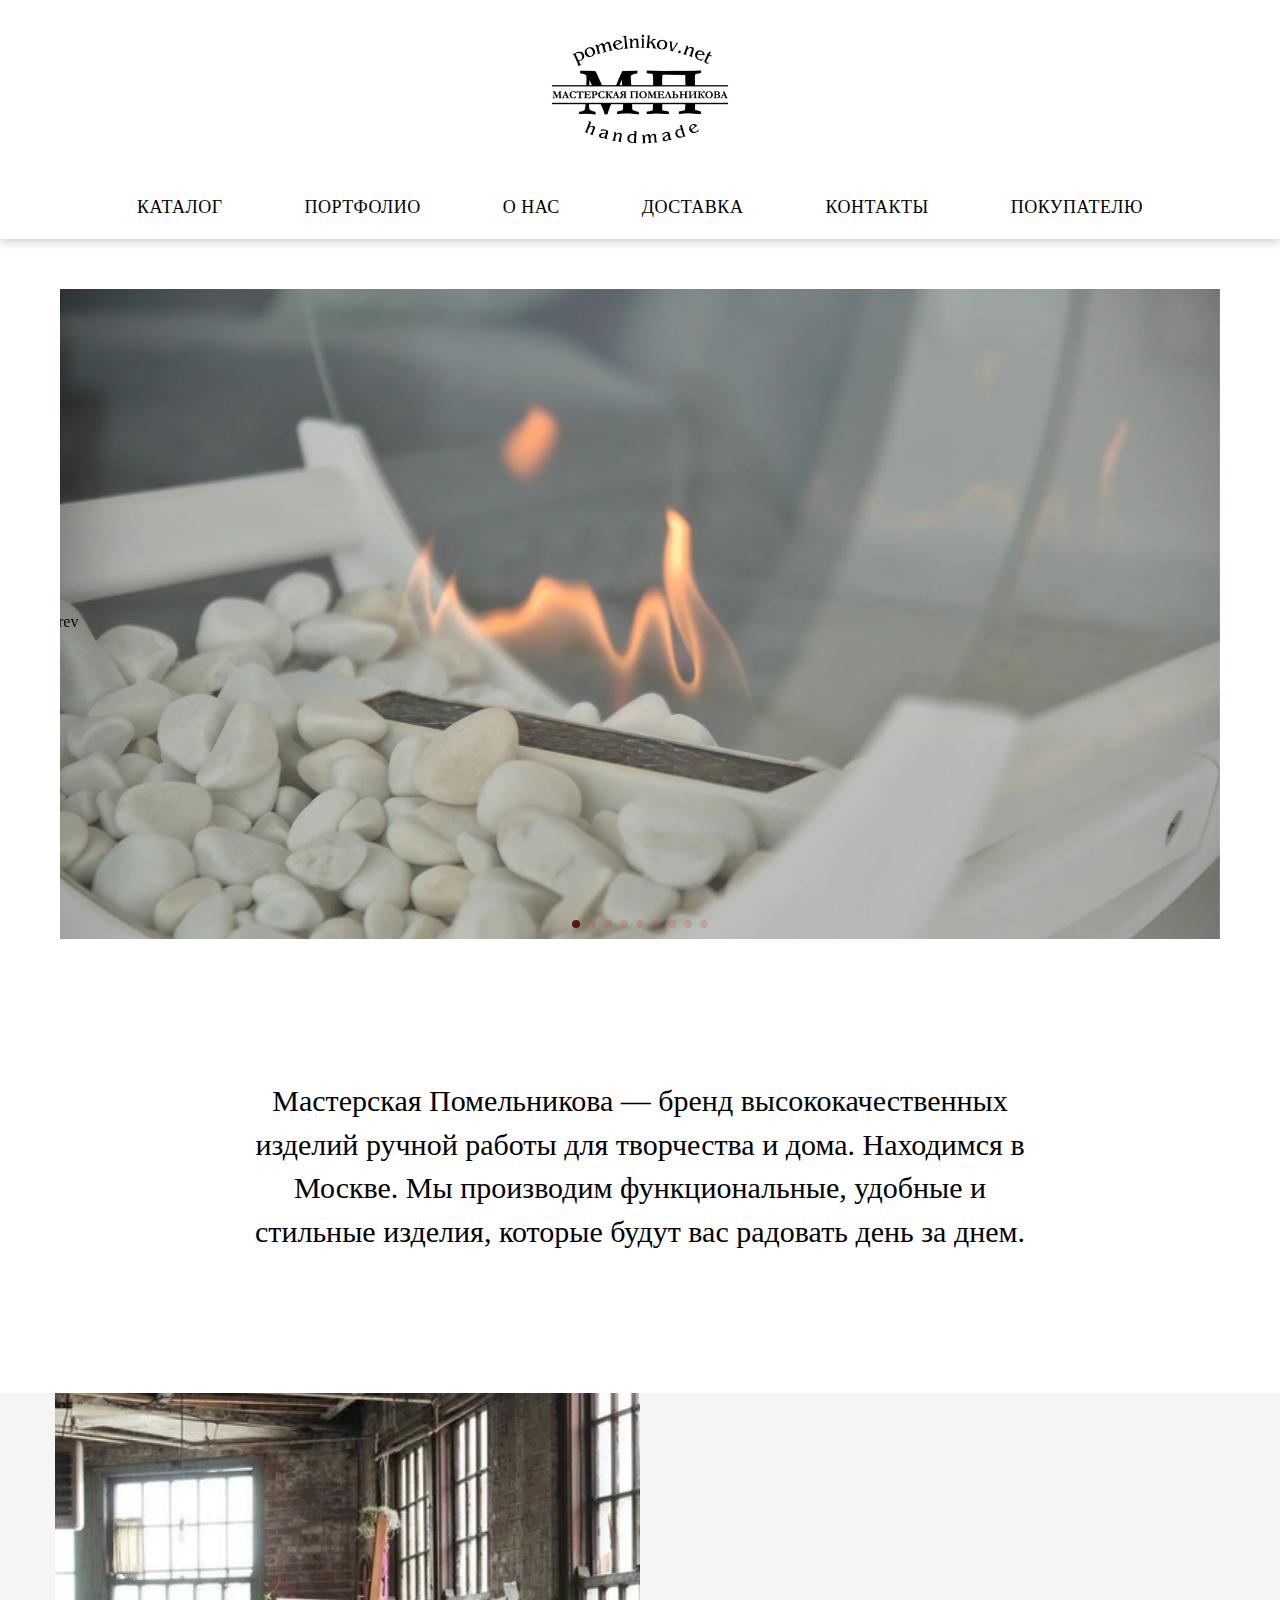
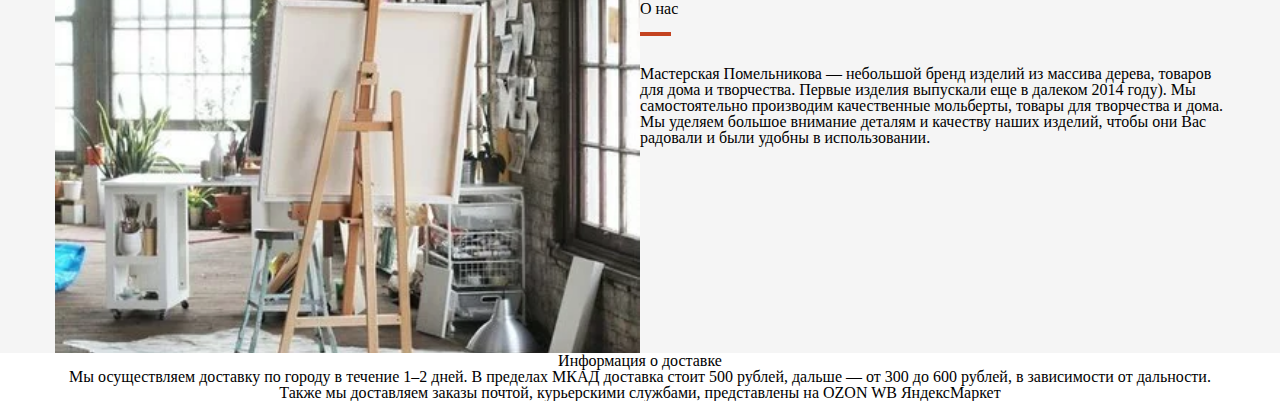
<file: index.html>
<!DOCTYPE html>
<html lang="en">
  <head>
    <meta charset="UTF-8" />
    <meta http-equiv="X-UA-Compatible" content="IE=edge" />
    <meta name="viewport" content="width=device-width, initial-scale=1.0" />
    <title>Главная</title>
    <link rel="stylesheet" href="./style.css" />
    <link
      rel="stylesheet"
      href="https://cdn.jsdelivr.net/npm/swiper@9/swiper-bundle.min.css"
    />
  </head>
  <body>
    <div class="wrapper">
      <header>
        <div class="header__container container">
          <div class="header__logo">
            <a href="./index.html"><img src="./src/img/logo.jpg" /></a>
          </div>
          <ul class="header__list">
            <li class="list__item">
              <a href="#"><p>Каталог</p></a>
            </li>
            <li class="list__item">
              <a href="#"><p>Портфолио</p></a>
            </li>
            <li class="list__item">
              <a href="#about-us"><p>О нас</p></a>
            </li>
            <li class="list__item">
              <a href="#"><p>Доставка</p></a>
            </li>
            <li class="list__item">
              <a href="#"><p>Контакты</p></a>
            </li>
            <li class="list__item">
              <a href="#"><p>Покупателю</p></a>
            </li>
          </ul>
          <div class="header__burger">
            <div class="line"></div>
            <div class="line"></div>
            <div class="line"></div>
          </div>
        </div>
      </header>
      <main>
        <div class="mob-nav">
          <ul class="mob-nav__list">
            <li class="list__item">
              <a href="#"><p>Каталог</p></a>
            </li>
            <li class="list__item">
              <a href="#"><p>Портфолио</p></a>
            </li>
            <li class="list__item">
              <a href="#about-us"><p>О нас</p></a>
            </li>
            <li class="list__item">
              <a href="#"><p>Доставка</p></a>
            </li>
            <li class="list__item">
              <a href="#"><p>Контакты</p></a>
            </li>
            <li class="list__item">
              <a href="#"><p>Покупателю</p></a>
            </li>
          </ul>
        </div>
        <div class="swiper mySwiper">
          <div class="swiper-wrapper">
            <div class="swiper-slide">
              <img src="./src/img/slides/slide.jpeg" alt="" />
            </div>
            <div class="swiper-slide">
              <img src="./src/img/slides/slide-2.jpeg" alt="" />
            </div>
            <div class="swiper-slide">
              <img src="./src/img/slides/slide-3.jpg" alt="" />
            </div>
            <div class="swiper-slide">
              <img src="./src/img/slides/slide-4.jpeg" alt="" />
            </div>
            <div class="swiper-slide">
              <img src="./src/img/slides/slide-5.jpg" alt="" />
            </div>
            <div class="swiper-slide">
              <img src="./src/img/slides/slide-6.jpeg" alt="" />
            </div>
            <div class="swiper-slide">
              <img src="./src/img/slides/slide-7.jpeg" alt="" />
            </div>
            <div class="swiper-slide">
              <img src="./src/img/slides/slide8.jpeg" alt="" />
            </div>
            <div class="swiper-slide">
              <img src="./src/img/slides/slide-9.jpeg" alt="" />
            </div>
          </div>
          <div class="s-button-next">next</div>
          <div class="s-button-prev">prev</div>
          <div class="swiper-pagination"></div>
        </div>
        <!-- СДЕЛАТЬ ШРИФТ -->
        <section id="start__text">
          <div class="main__text container">
            <p>
              Мастерская Помельникова — бренд высококачественных изделий ручной
              работы для творчества и дома. Находимся в Москве. Мы производим
              функциональные, удобные и стильные изделия, которые будут вас
              радовать день за днем.
            </p>
          </div>
        </section>

        <section id="about-us">
          <div class="about-us container">
            <div class="about-us__img"></div>
            <div class="about-us__text">
              <div class="text__title">
                <p>О нас</p>
              </div>
              <div class="text__main">
                <p>
                  Мастерская Помельникова — небольшой бренд изделий из массива
                  дерева, товаров для дома и творчества. Первые изделия
                  выпускали еще в далеком 2014 году). Мы самостоятельно
                  производим качественные мольберты, товары для творчества и
                  дома. Мы уделяем большое внимание деталям и качеству наших
                  изделий, чтобы они Вас радовали и были удобны в использовании.
                </p>
              </div>
            </div>
          </div>
        </section>
        <section id="delivery">
          <div class="delivery container">
            <div class="delivery__img"></div>

            <div class="delivery__text">
              <div class="text__title">
                <p>Информация о доставке</p>
              </div>
              <div class="text__subtitle">
                <p>
                  Мы осуществляем доставку по городу в течение 1–2 дней. В
                  пределах МКАД доставка стоит 500 рублей, дальше — от 300 до
                  600 рублей, в зависимости от дальности. Также мы доставляем
                  заказы почтой, курьерскими службами, представлены на OZON WB
                  ЯндексМаркет
                </p>
              </div>
            </div>
          </div>
        </section>
        <footer>
          <div class="contacts"></div>
        </footer>
      </main>
    </div>
    <script
      src="https://code.jquery.com/jquery-3.6.4.min.js"
      integrity="sha256-oP6HI9z1XaZNBrJURtCoUT5SUnxFr8s3BzRl+cbzUq8="
      crossorigin="anonymous"
    ></script>
    <script src="https://cdn.jsdelivr.net/npm/swiper@9/swiper-bundle.min.js"></script>
    <script src="./script.js"></script>
  </body>
</html>
</file>
<file: style.css>
@import "./src/style/null.css";

.container {
  max-width: 1200px;
  margin: 0 auto;
  padding: 0 15px;
}

.wrapper {
  overflow: hidden;
}

/* HEADER */

header {
  -webkit-box-shadow: 0px 4px 8px 0px rgba(34, 60, 80, 0.2);
  -moz-box-shadow: 0px 4px 8px 0px rgba(34, 60, 80, 0.2);
  box-shadow: 0px 4px 8px 0px rgba(34, 60, 80, 0.2);

  position: relative;
  z-index: 10;
}

.header__burger {
  display: none;
}

header .header__container {
  display: flex;
  flex-direction: column;
  align-items: center;
}

.header__container .header__logo {
  width: 250px;
}

.header__mob-nav {
  display: none;
  position: absolute;
}

.header__logo img {
  width: 100%;
  height: auto;
}

.header__list {
  display: flex;
  justify-content: space-evenly;

  width: 100%;
  margin-top: 20px;
  margin-bottom: 20px;
}
.header__list .list__item {
  cursor: pointer;
  font-size: 18px;
  font-weight: 400;
  text-transform: uppercase;
  letter-spacing: 0.5px;
}

.header__list .list__item a {
  display: inline-block; /*делаем чтобы наша ссылка из строчного элемента превратилась в строчно-блочный 
    line-height: 1; /*Задаём высоту строки (можно в пикселях)*/
}

.header__list .list__item a:after {
  display: block; /*превращаем его в блочный элемент*/
  content: ""; /*контента в данном блоке не будет поэтому в кавычках ничего не ставим*/
  height: 3px; /*задаём высоту линии*/
  width: 0%; /*задаём начальную ширину элемента (линии)*/
  background-color: #c44320; /*цвет фона элемента*/
  transition: width 0.4s ease-in-out; /*данное свойство отвечает за плавное изменение ширины. Здесь можно задать время анимации в секундах (в данном случае задано 0.4 секунды)*/
}

.header__list .list__item a:hover:after{
  width: 100%;
}

@media (max-width: 768px) {
  header .header__container {
    flex-direction: row;
    align-items: center;

    justify-content: space-between;

    position: relative;
  }
  main {
    position: relative;
  }

  .header__list {
    display: none;
  }

  .container {
    padding: 0 5px;
  }

  .header__container .header__logo {
    width: 180px;
  }

  .header__burger {
    display: flex;
    flex-direction: column;
    gap: 5px;
    margin-right: 10px;

    cursor: pointer;
  }
  .header__burger .line {
    width: 25px;
    height: 3px;
    background-color: black;
    transition: all 0.3s;
  }

  .header__burger.active .line:nth-child(1) {
    transform: rotate(40deg);
    transform-origin: 0%;
  }

  .header__burger.active .line:nth-child(2) {
    opacity: 0;
  }

  .header__burger.active .line:nth-child(3) {
    transform: rotate(-40deg);
    transform-origin: 0%;
  }
}
@media (max-width: 500px) {
  .header__container .header__logo {
    width: 35%;
  }
}

/* MAIN */

.wrapper {
  min-height: 100%;
  display: flex;
  flex-direction: column;
  overflow: hidden;
}
.wrapper > * {
  min-width: 0;
}

.mob-nav {
  display: none;
  justify-content: center;

  padding-top: 25px;

  font-size: 14px;
  font-weight: 400;
  text-transform: uppercase;
  letter-spacing: 0.5px;
}
.mob-nav:active{
  color: #c44320;
}

.mob-nav ul {
  display: flex;
  flex-direction: column;
  gap: 10px;

  text-align: center;
}

/* SWIPER */

.swiper{

  margin-top: 50px;
  margin-bottom: 30px;
  

  max-width: 1160px;
  max-height: 650px;
}

.s-button-next{
  position: absolute;
  top: 50%;
  left: 100%;

  width: 10px;
  height: 3px;

  background-color: black;
  z-index: 10;
  
}

.s-button-prev{
  position: absolute;
  top: 50%;
  right: 100%;

  width: 10px;
  height: 3px;

  background-color: black;
  z-index: 10;
}

.swiper-pagination-bullet{
  width: 8px !important; 
  height: 8px !important;

  border-radius: 50% !important;

  background-color: #c44320 !important;
  transition: all 0.7s;

  cursor: pointer;
}

.swiper-pagination-bullet:hover{
  background-color: #5c1705 !important;
  opacity: 1;
}

.swiper-pagination-bullet-active{
  background-color: #5c1705 !important;
}

.swiper-slide img{
  width: 100%;
  height: 100%;
}


.main__text{
  padding: 0 195px;
  margin-top: 140px;
  margin-bottom: 140px;

  font-size: 30px;
  line-height: 1.45;
  font-weight: 300;

  text-align: center;
}


/* О НАС */

#about-us{
  background-color: #f5f5f5;
}
.about-us{
  display: flex;
  align-items: center;
  
}

.about-us__img{
  background-size: cover;
  background-position: center;
  background-repeat: no-repeat;
  background-image: url("./src/img/about-us/about-us-img.jpg");

  height: 560px;
  width: 50%;
  
}

.about-us__text{
  display: flex;
  flex-direction: column;
  gap: 30px;

  width: 50%;
}

.about-us__text .text__title{
  width: fit-content;
}

.about-us__text .text__title ::after{

  content: "";
  display: block;

  width: 80%;
  height: 4px;

  background-color: #c44320;

  margin-top: 15px;
}


/* DELIVERY */

.delivery{
  text-align: center;
}

@media (max-width: 1024px) {
  .main__text{

    margin-top: calc( 30px + (140 - 30) * ((100vw - 320px) / (1200 - 320)));
    padding: 0 calc( 30px + (140 - 30) * ((100vw - 320px) / (1200 - 320)));
    margin-bottom: calc( 30px + (140 - 30) * ((100vw - 320px) / (1200 - 320)));

    font-size: calc( 15px + (30 - 15) * ((100vw - 320px) / (1200 - 320)));
  }

}
@media (max-width: 768px) {
  .mob-nav {
    display: flex;
    position: absolute;
    top: 0;
    right: -100%;
    width: 100%;
    height: 100%;
    background-color: #ffff;
    z-index: 3;

    transition: right 0.7s;
  }

  .mob-nav.active {
    right: 0%;
  }

  .about-us{
    flex-direction: column;
  }
}
@media (max-width: 500px) {
}
</file>
